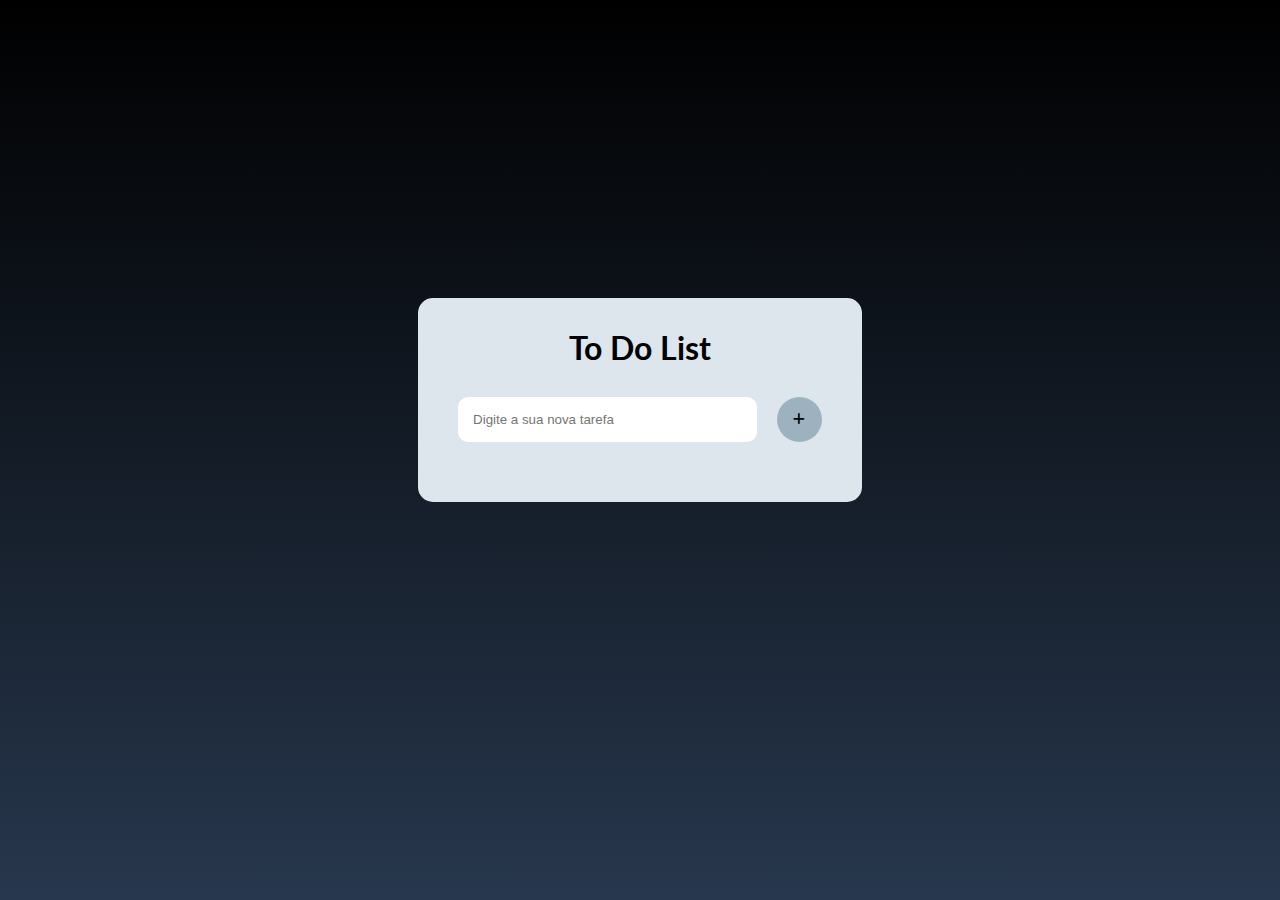
<file: Projeto-ToDoList-simple-1/index.html>
<!DOCTYPE html>
<html lang="en">
  <head>
    <meta charset="UTF-8" />
    <meta name="viewport" content="width=device-width, initial-scale=1.0" />
    <link rel="preconnect" href="https://fonts.googleapis.com" />
    <link rel="preconnect" href="https://fonts.gstatic.com" crossorigin />
    <link
      href="https://fonts.googleapis.com/css2?family=Lato:wght@300;400;700&display=swap"
      rel="stylesheet"
    />
    <link
      rel="stylesheet"
      href="https://cdnjs.cloudflare.com/ajax/libs/font-awesome/6.4.0/css/all.min.css"
    />
    <link rel="stylesheet" href="./styles/style.css" />
    <script src="./js/script.js" defer></script>
    <title>Simple To Do List</title>
  </head>
  <body>
    <div class="container">
      <h1 id="title">To Do List</h1>
      <div class="msg-error"></div>
      <div class="bloco">
        <input
          id="input-task"
          type="text"
          placeholder="Digite a sua nova tarefa"
        />
        <button class="btn-save"><i class="fa-solid fa-plus"></i></button>
      </div>
      <div class="list"></div>
      </div>
    </div>
  </body>
</html>
</file>
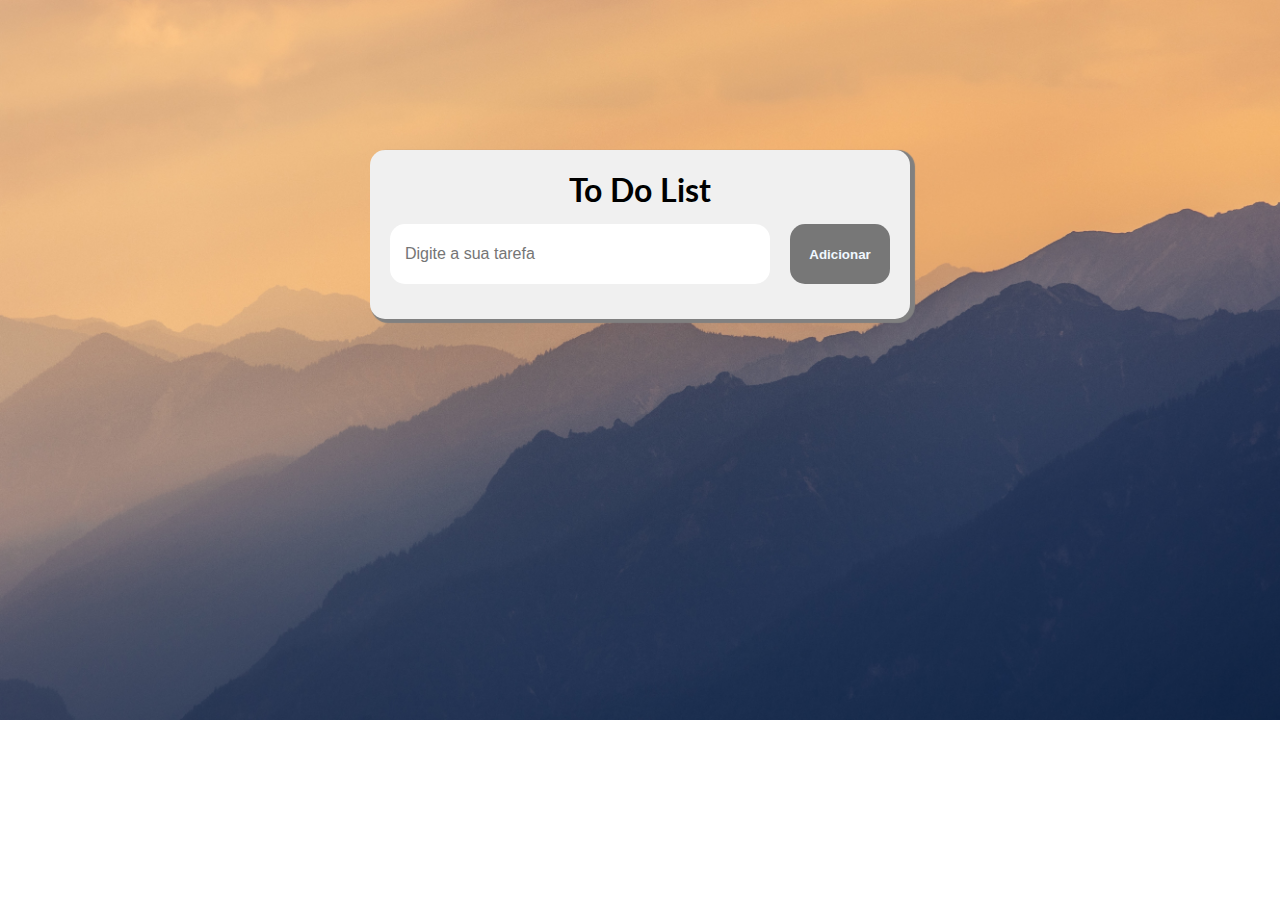
<file: Projeto-ToDoList-simple-2/index.html>
<!DOCTYPE html>
<html lang="en">
  <head>
    <meta charset="UTF-8" />
    <meta name="viewport" content="width=device-width, initial-scale=1.0" />
    <link rel="stylesheet" href="style.css" />
    <link rel="preconnect" href="https://fonts.googleapis.com" />
    <link rel="preconnect" href="https://fonts.gstatic.com" crossorigin />
    <link
      href="https://fonts.googleapis.com/css2?family=Lato:wght@300;400;700&display=swap"
      rel="stylesheet"
    />
    <link
      rel="stylesheet"
      href="https://cdnjs.cloudflare.com/ajax/libs/font-awesome/6.4.0/css/all.min.css"
    />
    <script src="./script.js" defer></script>
    <title>To Do List</title>
  </head>
  <body>
    <div class="container">
      <h1>To Do List</h1>
      <div class="msgError"></div>
      <div class="info">
        <input id="input-task" type="text" placeholder="Digite a sua tarefa" />
        <button id="button-add-task">Adicionar</button>
      </div>

      <ul class="lista"></ul>
    </div>
  </body>
</html>
</file>
<file: Projeto-ToDoList-simple-1/styles/style.css>
:root {
  --fonte-principal: "Lato", sans-serif;
  --azul-escuro: #27374d;
  --azul-medio: #526d82;
  --azul-claro: #9db2bf;
  --branco: #dde6ed;
}

* {
  padding: 0;
  margin: 0;
}

body {
  font-family: var(--fonte-principal);
  background: linear-gradient(0, #27374d, #000000);
  background-repeat: no-repeat;
  height: 100vh;
  width: 100%;
  display: flex;
  align-items: center;
  justify-content: center;
}

.container {
  display: flex;
  justify-content: center;
  width: 30%;
  margin-bottom: 100px;
  flex-direction: column;
  background-color: var(--branco);
  align-items: center;
  padding: 30px;
  border-radius: 15px;
  gap: 30px;
}

.bloco {
  display: flex;
  flex-direction: row;
  width: 100%;
  justify-content: space-around;
}

#input-task {
  padding: 15px;
  width: 70%;
  border-radius: 10px;
  border: none;
  outline: none;
}

.btn-save {
  width: 45px;
  border-radius: 100%;
  background-color: #9db2bf;
  border: none;
  cursor: pointer;
  transition: 0.3s;
}

#btn-save:hover {
  background-color: var(--azul-medio);
}

.btn-check,
.btn-delete {
  border-radius: 100%;
  width: 30px;
  height: 30px;
  background-color: var(--azul-escuro);
  border: none;
  cursor: pointer;
  transition: 0.3s;
}

.btn-check:hover,
.btn-delete:hover {
  background-color: var(--azul-medio);
}

.btn-check i,
.btn-delete i {
  color: aliceblue;
}

#btn-save i {
  color: aliceblue;
}

.list {
  display: flex;
  flex-direction: column;
  width: 100%;
  gap: 10px;
}

.task {
  display: flex;
  flex-direction: row;
  background-color: var(--azul-claro);
  color: var(--azul-escuro);
  width: 100%;
  justify-content: space-between;
  padding: 10px 0;
  align-items: center;
  border-radius: 15px;
  flex-wrap: wrap;
  border-bottom: 1px solid black;
}

.task p,
.task button {
  margin: 0 22px;
}

.task-name {
  text-transform: uppercase;
}

.btns {
  position: relative;
  display: flex;
  flex-direction: row;
  justify-content: end;
  align-items: end;
}

.msg-error {
  display: none;
  background-color: rgb(255, 170, 170);
  width: 100%;
  height: 40px;
  border-radius: 15px;
  border: none;
  color: red;
  font-weight: bold;
  justify-content: center;
  align-items: center;
}

.done {
  background-color: #818181;
  text-decoration: line-through;
}
</file>
<file: Projeto-ToDoList-simple-2/style.css>
* {
  padding: 0;
  margin: 0;
}

body {
  background-image: url(./imgs/img.jpg);
  background-size: cover;
  background-repeat: no-repeat;
  display: flex;
  justify-content: center;
  align-items: center;
  margin-top: 150px;
  font-family: "Lato", sans-serif;
}

.container {
  display: flex;
  flex-direction: column;
  align-items: center;
  background-color: rgb(240, 240, 240);
  width: 500px;
  border-radius: 15px;
  box-shadow: 3px 2px 1px 2px gray;
  padding: 20px;
  gap: 15px;
}

.info {
  width: 100%;
  display: flex;
  justify-content: space-between;
  gap: 10px;
}

.info input {
  width: 70%;
  padding: 15px;
  border-radius: 15px;
  border: none;
  outline: none;
  height: 30px;
  font-size: 16px;
}

.info button {
  width: 100px;
  border-radius: 15px;
  border: none;
  float: right;
  cursor: pointer;
  font-weight: bold;
  color: aliceblue;
  background-color: rgb(119, 119, 119);
  transition: 0.3s ease-out;
}

.info button:hover {
  background-color: rgb(189, 189, 189);
  color: rgb(49, 49, 49);
}

.lista {
  width: 100%;
  list-style-type: none;
  display: flex;
  flex-direction: column;
  gap: 10px;
}

.item-lista {
  background-color: rgb(255, 231, 186);
  display: flex;
  justify-content: space-between;
  padding: 15px 10px;
  font-weight: bold;
  border-radius: 15px;
  box-sizing: border-box;
  align-items: center;
  cursor: pointer;
}

img {
  height: 25px;
  padding: 5px;
  opacity: 0;
  transition: opacity 0.3s ease-in-out;
  border-radius: 15px;
}

.item-lista:hover img {
  opacity: 1;
}

img:hover {
  background-color: rgb(189, 189, 189);
}

.name-task {
  text-transform: uppercase;
}

.done {
  background-color: rgb(211, 137, 1);
  text-decoration: line-through;
}

.msgError {
  display: none;
  width: 100%;
  height: 40px;
  background-color: rgb(255, 187, 177);
  color: brown;
  font-weight: bold;
  border-radius: 15px;
  justify-content: center;
  align-items: center;
}
</file>
